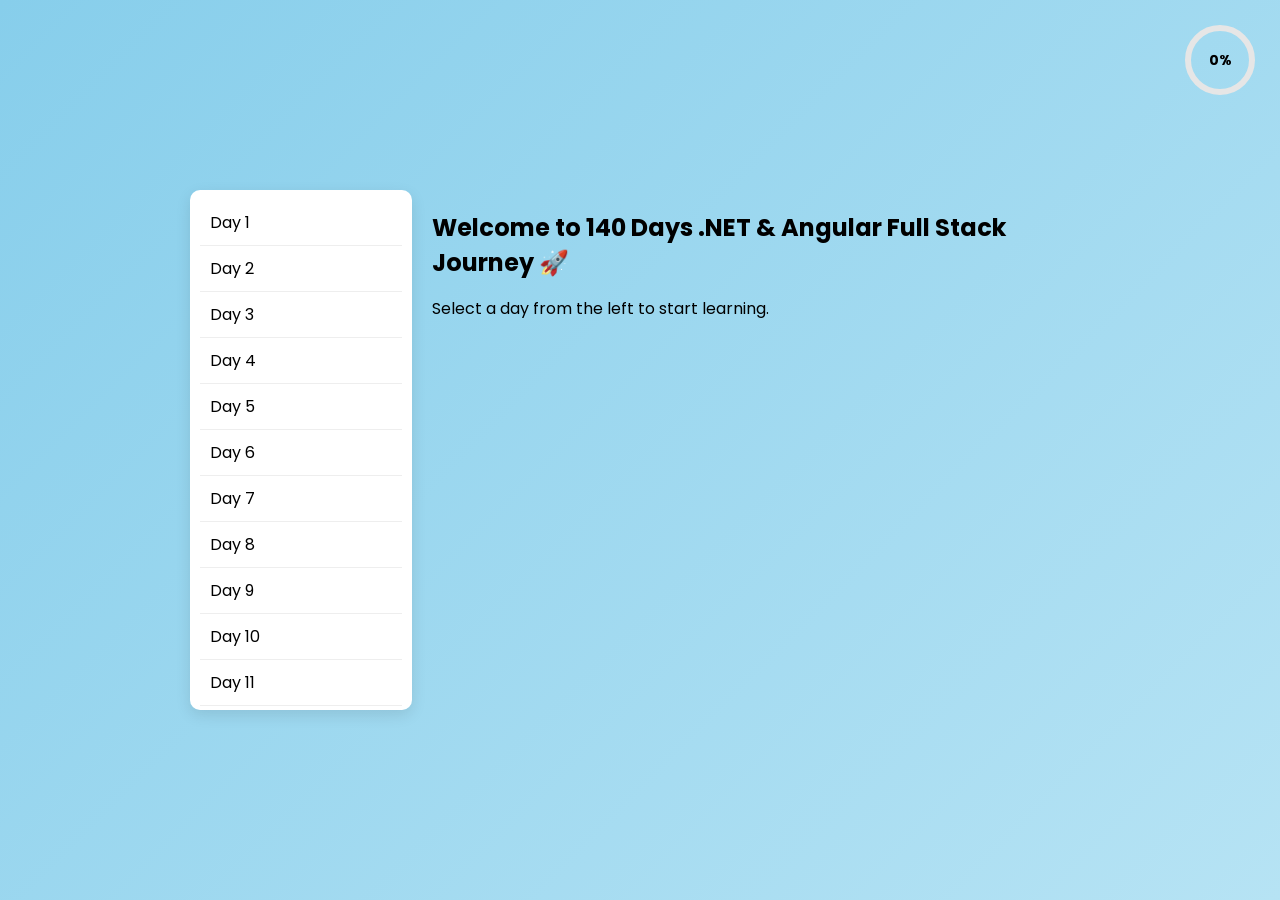
<file: index.html>
<!DOCTYPE html>
<html>

<head>
    <meta charset="UTF-8">
    <title>140 Day Learning Tracker</title>
    <link rel="stylesheet" href="./Checklist.css">
    <link href="https://fonts.googleapis.com/css2?family=Poppins:wght@300;400;600&display=swap" rel="stylesheet">
</head>

<body>
    <div class="container">
        <div class="progress-circle" id="progressCircle">
            <svg width="80" height="80">
                <circle cx="40" cy="40" r="32" class="bg"></circle>
                <circle cx="40" cy="40" r="32" class="progress" id="circleProgress"></circle>
            </svg>
            <div class="progress-text" id="circleText">0%</div>
        </div>
        <div class="days" id="days"></div>
        <div class="welcome" id="welcome">
            <h2>Welcome to 140 Days .NET & Angular Full Stack Journey 🚀</h2>
            <p>Select a day from the left to start learning.</p>
        </div>
        <div class="topics" id="topics" style="display: none;">
            <h2 id="title">Select a Day</h2>
            <div class="quote-box">
                <p id="quoteText">✨Quotes</p>
            </div>
            <table class="table table-bordered text-center">
                <tbody>
                    <tr>
                        <th>Angular</th>
                        <td><span id="angular"></span></td>
                    </tr>
                    <tr>
                        <th>.NET</th>
                        <td><span id="dotnet"></span></td>
                    </tr>
                    <tr>
                        <th>SQL</th>
                        <td><span id="sql"></span></td>
                    </tr>
                    <tr>
                        <th>Practice</th>
                        <td><span id="practice"></span></td>
                    </tr>
                </tbody>
            </table>
            <div class="status">
                Status: <span id="status">Not Completed</span>
            </div>
            <button onclick="markComplete()">Mark Completed</button>
        </div>
    </div>
    <script src="./Checklist.js"></script>
</body>

</html>
</file>
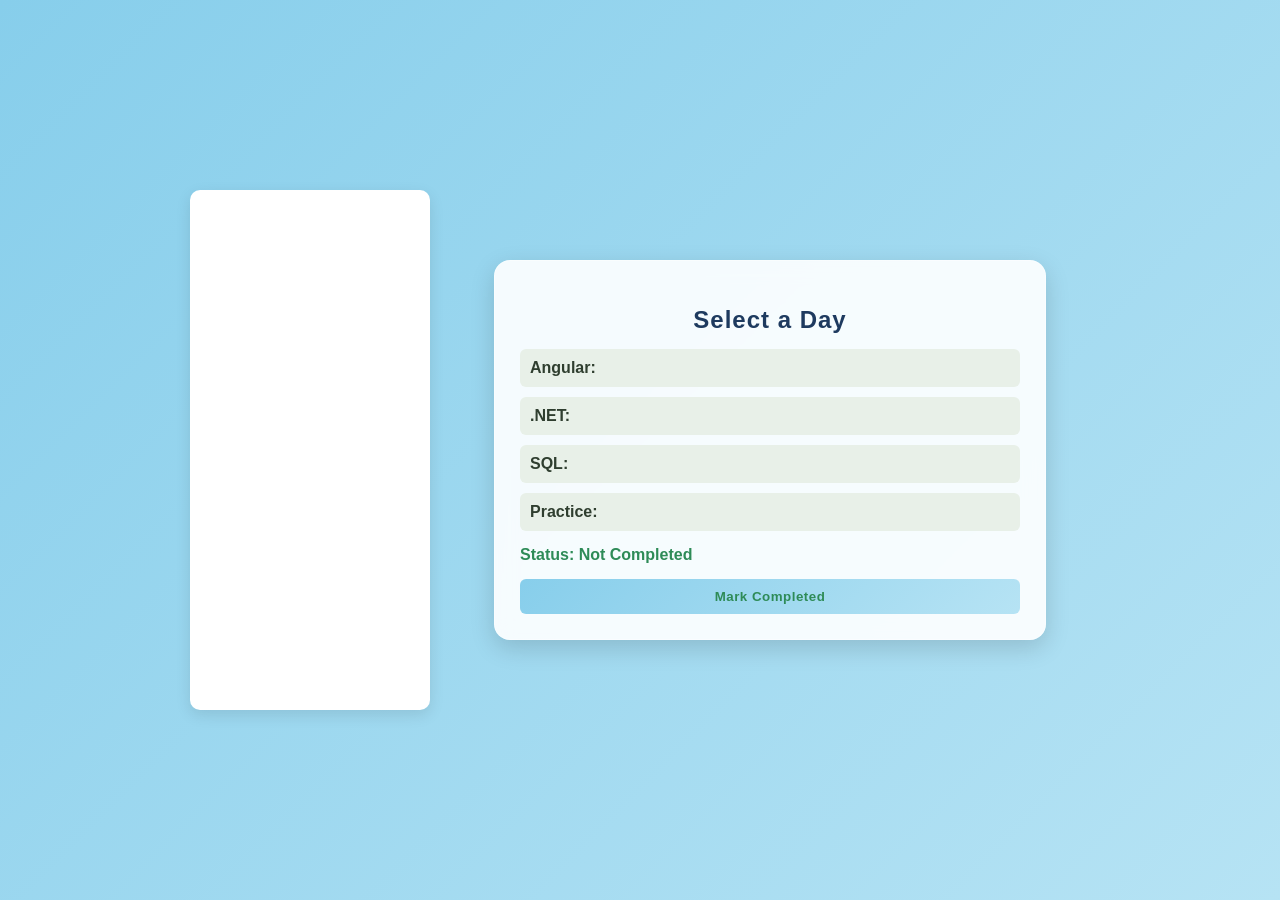
<file: Checklist.html>
<!DOCTYPE html>
<html>

<head>
    <meta charset="UTF-8">
    <title>140 Day Learning Tracker</title>
    <link rel="stylesheet" href="./Checklist.css">
    <link rel="scri" href="">
</head>
<body>
    <div class="container">
        <div class="days" id="days"></div>
        <div class="topics">
            <h2 id="title">Select a Day</h2>
            <div class="topic"><b>Angular:</b> <span id="angular"></span></div>
            <div class="topic"><b>.NET:</b> <span id="dotnet"></span></div>
            <div class="topic"><b>SQL:</b> <span id="sql"></span></div>
            <div class="topic"><b>Practice:</b> <span id="practice"></span></div>
            <div class="status">
                Status: <span id="status">Not Completed</span>
            </div>
            <button onclick="markComplete()">Mark Completed</button>
        </div>
    </div>
    <script src="./Checklist.js"></script>
</body>

</html>
</file>
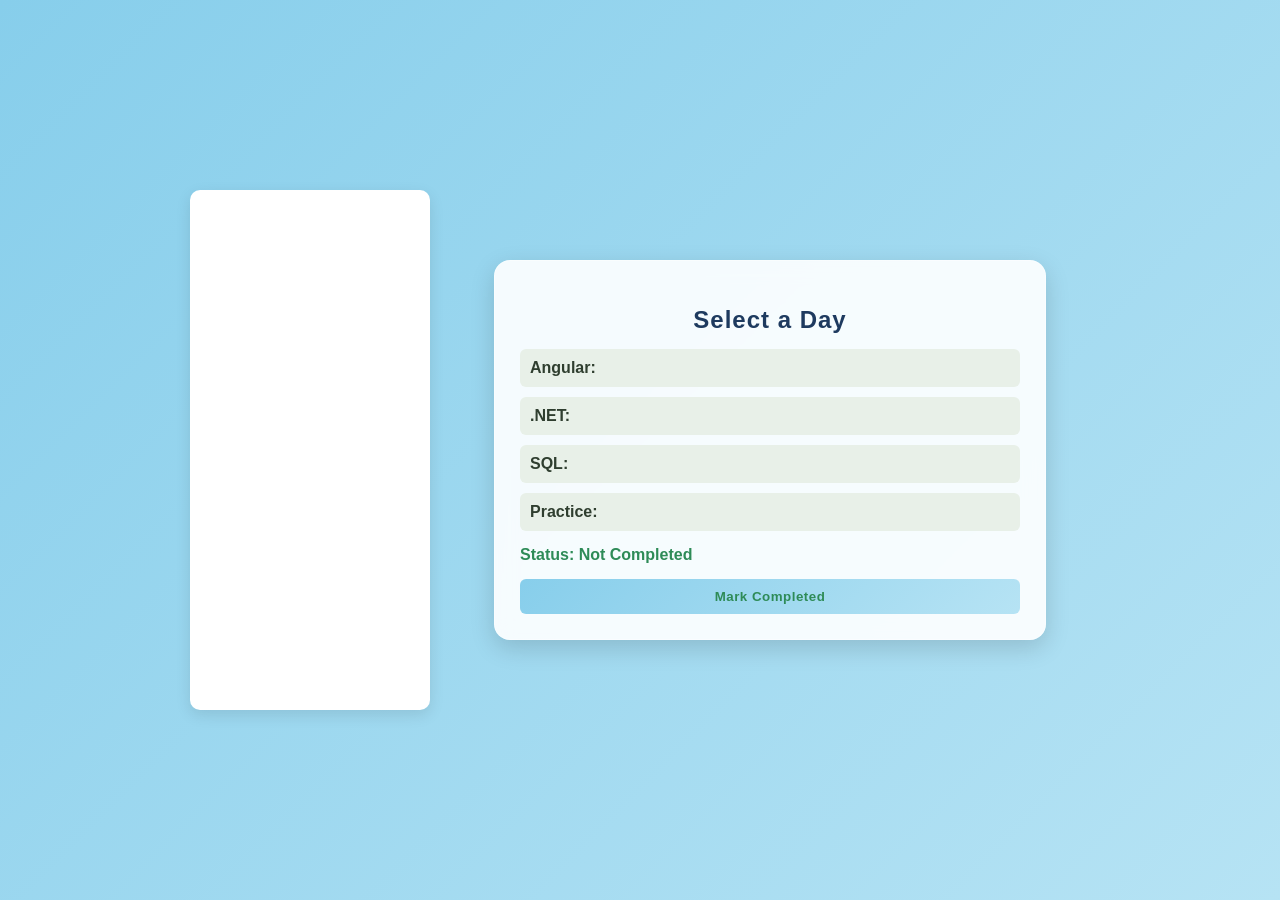
<file: checklist.html>
<!DOCTYPE html>
<html>

<head>
    <meta charset="UTF-8">
    <title>140 Day Learning Tracker</title>
    <link rel="stylesheet" href="./Checklist.css">
    <link rel="scri" href="">
</head>
<body>
    <div class="container">
        <div class="days" id="days"></div>
        <div class="topics">
            <h2 id="title">Select a Day</h2>
            <div class="topic"><b>Angular:</b> <span id="angular"></span></div>
            <div class="topic"><b>.NET:</b> <span id="dotnet"></span></div>
            <div class="topic"><b>SQL:</b> <span id="sql"></span></div>
            <div class="topic"><b>Practice:</b> <span id="practice"></span></div>
            <div class="status">
                Status: <span id="status">Not Completed</span>
            </div>
            <button onclick="markComplete()">Mark Completed</button>
        </div>
    </div>
    <script src="./Checklist.js"></script>
</body>

</html>
</file>
<file: Checklist.css>
body {
    font-family: 'Poppins', sans-serif;
    background: linear-gradient(135deg, #87CEEB, #b6e3f4);
    display: flex;
    justify-content: center;
    align-items: center;
    min-height: 100vh;
    margin: 0;
}

.container {
    width: 900px;
    display: flex;
    gap: 20px;
}

.days {
    width: 220px;
    background: white;
    border-radius: 10px;
    padding: 10px;
    box-shadow: 0 5px 15px rgba(0, 0, 0, 0.1);
    height: 500px;
    overflow: auto;
}

.day {
    padding: 10px;
    border-bottom: 1px solid #eee;
    cursor: pointer;
    display: flex;
    justify-content: space-between;
    transition: all 0.25s ease;
}

.day:hover {
    background: #e0f2fe;
    transform: translateX(5px);
    border-left: 4px solid #38bdf8;
}

.day.completed {
    background: #bbf7d0;
    border-left: 4px solid #22c55e;
}

.topics {
    flex: 1;
    max-width: 500px;
    margin: auto;
    padding: 25px;
    background: rgba(255, 255, 255, 0.9);
    backdrop-filter: blur(10px);
    border-radius: 16px;
    border: 1px solid rgba(255, 255, 255, 0.4);
    box-shadow: 0 8px 25px rgba(0, 0, 0, 0.15);
}

h2 {
    margin-bottom: 15px;
}

.topic {
    margin-bottom: 10px;
}

.status {
    margin-top: 20px;
    font-size: 16px;
}

button {
    margin-top: 15px;
    width: 100%;
    padding: 12px;
    background: linear-gradient(135deg, #4facfe, #00c6ff);
    color: white;
    border: none;
    border-radius: 8px;
    font-weight: 600;
    letter-spacing: 0.5px;
    transition: 0.3s;
}

button:hover {
    transform: translateY(-2px);
    box-shadow: 0 5px 15px rgba(0, 0, 0, 0.2);
}

.topics h2 {
    text-align: center;
    color: #1e3a5f;
    font-weight: 600;
    letter-spacing: 1px;
}

.topic {
    background: #e8f0e8;
    padding: 10px;
    border-radius: 6px;
    margin-bottom: 10px;
    color: #2f3e2f;
}

.status {
    margin-top: 15px;
    font-weight: bold;
    color: seagreen;
}

button {
    margin-top: 15px;
    width: 100%;
    padding: 10px;
    background: linear-gradient(135deg, #87CEEB, #b6e3f4);
    color: seagreen;
    border: none;
    border-radius: 6px;
    font-weight: bold;
    cursor: pointer;
}

button:hover {
    background: lawngreen;
    color: blue;
}

table {
    width: 100%;
    background-color: #ffffff;
}

th {
    background: linear-gradient(135deg, #87CEEB, #b6e3f4);
    color: seagreen;
    font-weight: 500;
    width: 150px;
}

td {
    color: #333;
}

@media (max-width: 768px) {
    .container {
        flex-direction: column;
        align-items: center;
    }

    .days {
        width: 90%;
        height: auto;
        max-height: 200px;
    }

    .topics {
        width: 90%;
    }

    .progress-container {
        margin-bottom: 15px;
    }
}

.progress-bar {
    width: 100%;
    height: 10px;
    background: #e0f2fe;
    border-radius: 10px;
    overflow: hidden;
}

#progressFill {
    height: 100%;
    width: 0%;
    background: linear-gradient(90deg, #38bdf8, #0ea5e9);
    transition: width 0.5s ease;
}

#progressText {
    font-size: 14px;
    margin-bottom: 5px;
    color: #1e3a5f;
}

.fade-in {
    animation: fadeIn 0.4s ease;
}

@keyframes fadeIn {
    from {
        opacity: 0;
        transform: translateY(10px);
    }

    to {
        opacity: 1;
        transform: translateY(0);
    }
}

.progress-circle {
    position: fixed;
    top: 20px;
    right: 20px;
    width: 80px;
    height: 80px;
}

.progress-circle svg {
    transform: rotate(-90deg);
}

.progress-circle circle {
    fill: none;
    stroke-width: 6;
}

.progress-circle .bg {
    stroke: #e6e6e6;
}

.progress-circle .progress {
    stroke: #4CAF50;
    stroke-linecap: round;
    transition: stroke-dashoffset 0.5s ease;
}

.progress-text {
    position: absolute;
    top: 50%;
    left: 50%;
    transform: translate(-50%, -50%);
    font-size: 14px;
    font-weight: bold;
}

.quote-box {
    position: relative;
    color: #152f09;
    padding: 20px;
    text-align: center;
    border-radius: 12px;
    font-family: 'Poppins', sans-serif;
    box-shadow: 0 8px 20px rgba(0, 0, 0, 0.2);
    max-width: 350px;
    margin: 40px auto;
}

.quote-box::before {
    position: absolute;
    top: -12px;
    left: 50%;
    padding: 6px 14px;
    font-size: 12px;
    font-weight: 600;
    border-radius: 20px;
}

#quoteText {
    margin-top: 10px;
    font-size: 14px;
    line-height: 1.0;
}
</file>
